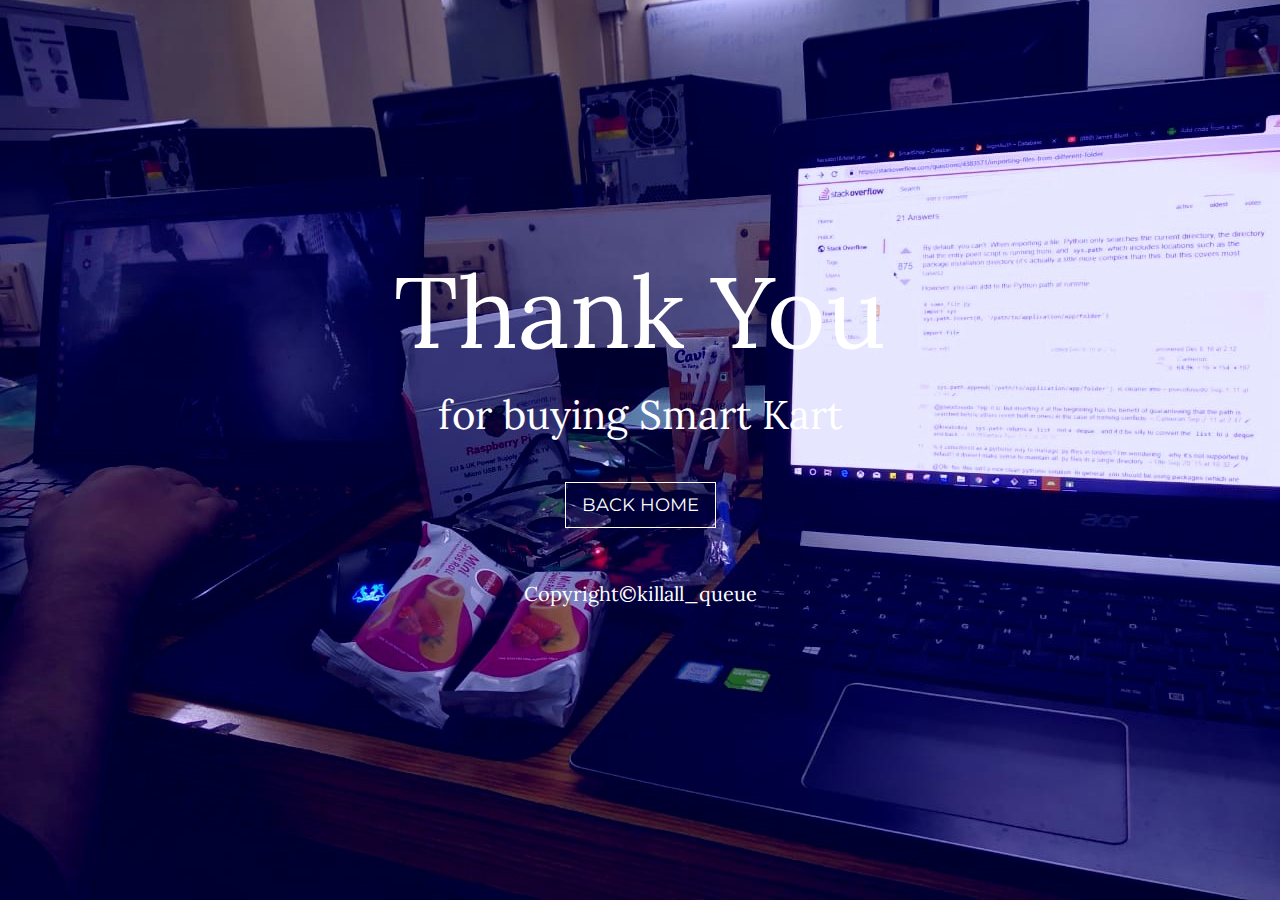
<file: buy_thank.html>
<!DOCTYPE html>
<html lang="en">

<head>
<title>Thanks</title>
<style type="text/css">
.buy{
	font-size: 40px;
	text-align: center;

}
.intro {
	width: 100%;
	height: auto;
	background: url(img/thanks.jpg) no-repeat center bottom scroll !important;
	-webkit-background-size: cover !important;
	-moz-background-size: cover !important;
	background-size: cover !important;
	-o-background-size: cover !important;
}
</style>
<link rel="stylesheet" href="https://maxcdn.bootstrapcdn.com/bootstrap/3.3.7/css/bootstrap.min.css" integrity="sha384-BVYiiSIFeK1dGmJRAkycuHAHRg32OmUcww7on3RYdg4Va+PmSTsz/K68vbdEjh4u" crossorigin="anonymous"><link href="https://fonts.googleapis.com/css?family=Lora:400,700,400italic,700italic" rel="stylesheet" type="text/css">
    <link href="https://fonts.googleapis.com/css?family=Montserrat:400,700" rel="stylesheet" type="text/css">
<link href="css/grayscale.min.css" rel="stylesheet">
</head>
<body>
<header class="intro">
    <div class="intro-body"><div class="container"><div class="col-md-8 col-md-offset-2">
		<div class="brand-heading">Thank You</div>
		<p class="buy">
			for buying Smart Kart
		</p>
		<a href="index.html" class="btn btn-default btn-lg">Back Home</a>
	</div><div>
</div>
</div>
    <!-- Footer -->
    <footer>
        <div class="container text-center">
            <p>Copyright&copy;killall_queue</p>
        </div>
    </footer>
<script src="https://maxcdn.bootstrapcdn.com/bootstrap/3.3.7/js/bootstrap.min.js" integrity="sha384-Tc5IQib027qvyjSMfHjOMaLkfuWVxZxUPnCJA7l2mCWNIpG9mGCD8wGNIcPD7Txa" crossorigin="anonymous"></script></body>
</html>
</file>
<file: css/grayscale.min.css>
/*!
 * Start Bootstrap - Grayscale v3.3.7+1 (http://startbootstrap.com/template-overviews/grayscale)
 * Copyright 2013-2016 Start Bootstrap
 * Licensed under MIT (https://github.com/BlackrockDigital/startbootstrap/blob/gh-pages/LICENSE)
 */body,html{height:100%;width:100%}.navbar-custom,body{background-color:#00cc66}.intro,body,html{width:100%}body{font-family:Lora,"Helvetica Neue",Helvetica,Arial,sans-serif;color:#fff;webkit-tap-highlight-color:rgba(255,255,255,.2)}.btn,.navbar-custom,h1,h2,h3,h4,h5,h6{text-transform:uppercase;font-family:Montserrat,"Helvetica Neue",Helvetica,Arial,sans-serif}h1,h2,h3,h4,h5,h6{margin:0 0 35px;font-weight:700;letter-spacing:1px}p{margin:0 0 25px;font-size:18px;line-height:1.5}@media (min-width:768px){p{margin:0 0 35px;font-size:20px;line-height:1.6}}a{color:#000;-webkit-transition:all .2s ease-in-out;-moz-transition:all .2s ease-in-out;transition:all .2s ease-in-out}a:focus,a:hover{text-decoration:none;color:#323232}.light{font-weight:400}.navbar-custom{margin-bottom:0;border-bottom:1px solid rgba(255,255,255,.3)}.navbar-custom .navbar-toggle{color:#fff;background-color:rgba(255,255,255,.2);font-size:12px}.navbar-custom .nav li a:active,.navbar-custom .nav li a:focus,.navbar-custom .nav li a:hover{background-color:transparent;outline:0}.navbar-custom .navbar-toggle:active,.navbar-custom .navbar-toggle:focus{outline:0}.navbar-custom .navbar-brand{font-weight:700}.navbar-custom .navbar-brand:focus{outline:0}.navbar-custom a{color:#fff}.navbar-custom .nav li a{-webkit-transition:background .3s ease-in-out;-moz-transition:background .3s ease-in-out;transition:background .3s ease-in-out}.navbar-custom .nav li a:hover{color:rgba(255,255,255,.8)}.navbar-custom .nav li.active{outline:0}.navbar-custom .nav li.active a{background-color:rgba(255,255,255,.3)}.navbar-custom .nav li.active a:hover{color:#fff}@media (min-width:768px){.navbar-custom{padding:20px 0;border-bottom:none;letter-spacing:1px;background:0 0;-webkit-transition:background .5s ease-in-out,padding .5s ease-in-out;-moz-transition:background .5s ease-in-out,padding .5s ease-in-out;transition:background .5s ease-in-out,padding .5s ease-in-out}.navbar-custom.top-nav-collapse{padding:0;background:#00cc66;border-bottom:1px solid rgba(255,255,255,.3)}}.intro{display:table;height:auto;padding:100px 0;text-align:center;color:#fff;background:url(../img/intro-bg.jpg) bottom center no-repeat #00cc66;background-attachment: fixed; -webkit-background-size:cover;-moz-background-size:cover;background-size:cover;-o-background-size:cover}.intro .intro-body{display:table-cell;vertical-align:middle}.intro .intro-body .brand-heading{font-size:40px}.intro .intro-body .intro-text{font-size:18px}@media (min-width:768px){.intro{height:100%;padding:0}.intro .intro-body .brand-heading{font-size:100px}.intro .intro-body .intro-text{font-size:26px}}.btn-circle{width:70px;height:70px;margin-top:15px;padding:7px 16px;border:2px solid #fff;border-radius:100%!important;font-size:40px;color:#fff;background:0 0;-webkit-transition:background .3s ease-in-out;-moz-transition:background .3s ease-in-out;transition:background .3s ease-in-out}.btn-circle:focus,.btn-circle:hover{outline:0;color:#fff;background:rgba(255,255,255,.1)}.btn-circle i.animated{-webkit-transition-property:-webkit-transform;-webkit-transition-duration:1s;-moz-transition-property:-moz-transform;-moz-transition-duration:1s}.btn-circle:hover i.animated{-webkit-animation-name:pulse;-moz-animation-name:pulse;-webkit-animation-duration:1.5s;-moz-animation-duration:1.5s;-webkit-animation-iteration-count:infinite;-moz-animation-iteration-count:infinite;-webkit-animation-timing-function:linear;-moz-animation-timing-function:linear}@-webkit-keyframes pulse{0%,100%{-webkit-transform:scale(1);transform:scale(1)}50%{-webkit-transform:scale(1.2);transform:scale(1.2)}}@-moz-keyframes pulse{0%,100%{-moz-transform:scale(1);transform:scale(1)}50%{-moz-transform:scale(1.2);transform:scale(1.2)}}.content-section{padding-top:100px}.buy-section{width:100%;padding:50px 0;color:#fff;background:url(../img/buy-bg.jpg) center center no-repeat #00cc66;background-attachment: fixed; -webkit-background-size:cover;-moz-background-size:cover;background-size:cover;-o-background-size:cover}@media (min-width:767px){.content-section{padding-top:250px}.buy-section{padding:100px 0}}.btn{font-weight:400;-webkit-transition:all .3s ease-in-out;-moz-transition:all .3s ease-in-out;transition:all .3s ease-in-out;border-radius:0}.btn-default{border:1px solid #fff;color:#fff;background-color:transparent}.btn-default:focus,.btn-default:hover{border:1px solid #00cc66;outline:0;color:#00cc66;background-color:#000}ul.banner-social-buttons{margin-top:0}@media (max-width:1199px){ul.banner-social-buttons{margin-top:15px}}@media (max-width:767px){ul.banner-social-buttons li{display:block;margin-bottom:20px;padding:0}ul.banner-social-buttons li:last-child{margin-bottom:0}}footer{padding:50px 0}footer p{margin:0}::-moz-selection{text-shadow:none;background:#fcfcfc;background:rgba(255,255,255,.2)}::selection{text-shadow:none;background:#fcfcfc;background:rgba(255,255,255,.2)}img::selection{background:0 0}img::-moz-selection{background:0 0}
</file>
